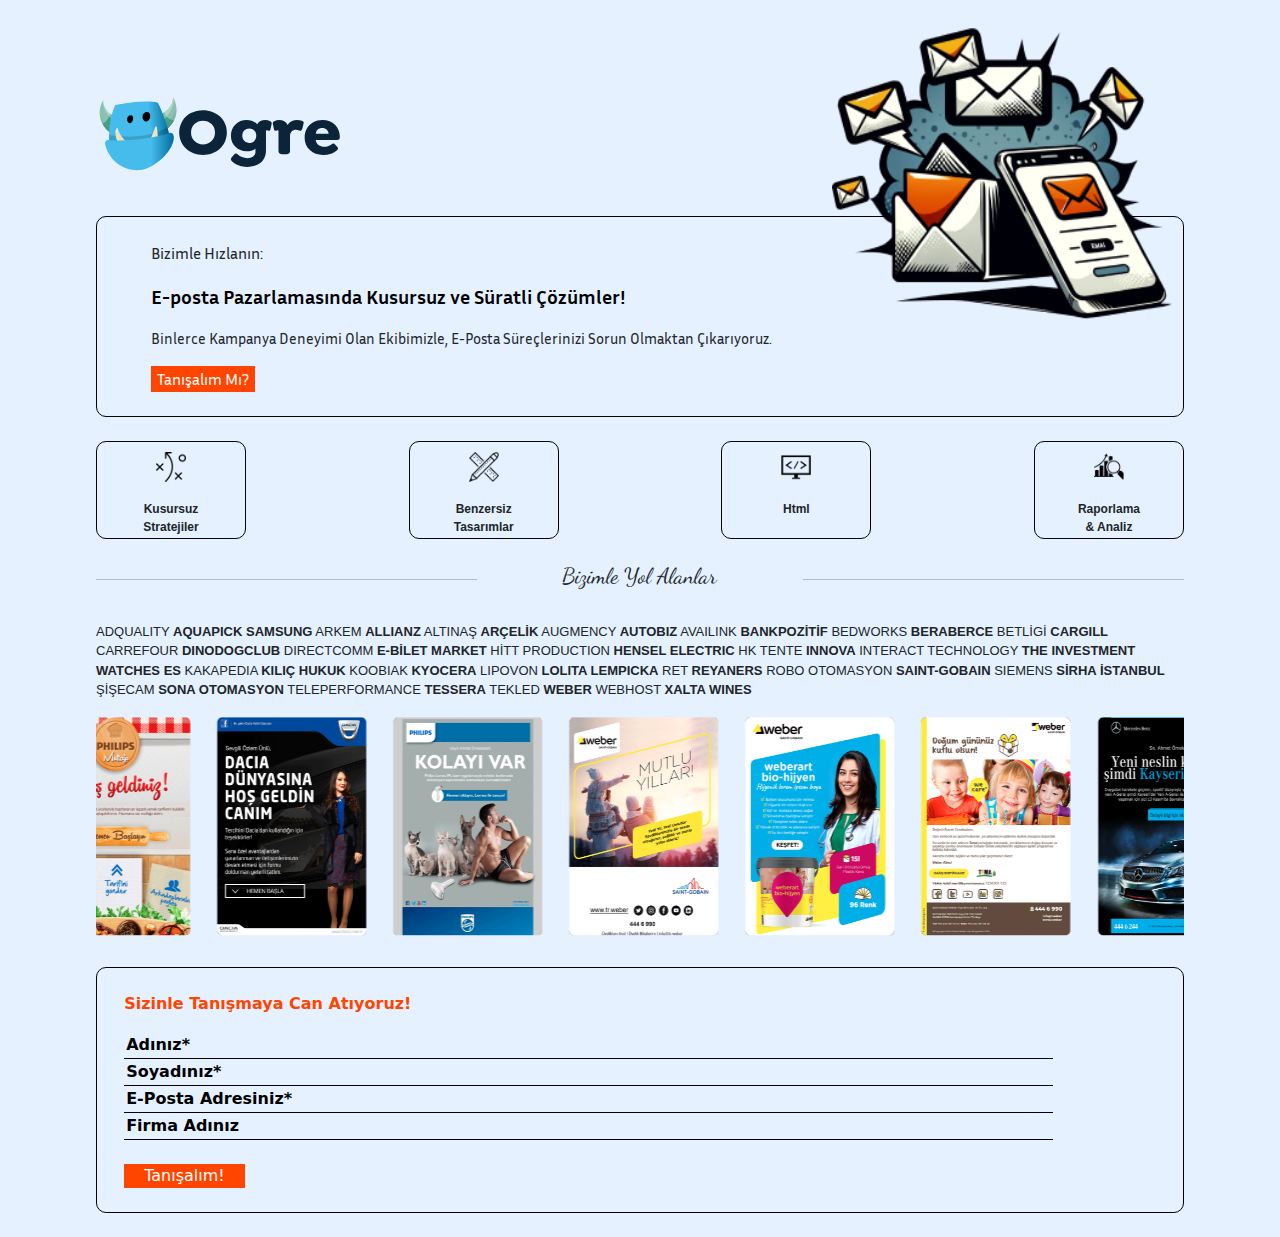
<file: app/index.html>
<!DOCTYPE html>
<html lang="en">
   <head>
      <meta charset="UTF-8">
      <meta name="viewport" content="width=device-width, initial-scale=1.0">
      <title>OGRE</title>
      <link rel="stylesheet" href="css/style.css">
      <link rel="icon" href="img/OGRELOGO2024.svg" type="image/x-icon" style="height: 70px; width: 70px;">
      <link rel="stylesheet" href="bootstrap-5.0.2-dist/css/bootstrap.min.css">
      <link rel="preconnect" href="https://fonts.googleapis.com">
      <link href="https://cdn.jsdelivr.net/npm/bootstrap@5.3.2/dist/css/bootstrap.min.css" rel="stylesheet" integrity="sha384-T3c6CoIi6uLrA9TneNEoa7RxnatzjcDSCmG1MXxSR1GAsXEV/Dwwykc2MPK8M2HN" crossorigin="anonymous">
      <link rel="preconnect" href="https://fonts.gstatic.com" crossorigin>
      <link href="https://fonts.googleapis.com/css2?family=Anton&display=swap" rel="stylesheet">
   </head>
   <script>
    function showMessage() {
      alert("Teşekkür Ederiz.");
    }
  </script>
   <body style="background-color: #E5F1FF;">
      <main>
         <header>
            <div class="navbar">
               <div class="logo">
                  <img src="img/OGRELOGO2024.svg" alt="">
               </div>
               <div class="bosluk"></div>
               <div class="img1">
                  <img src="img/image 1.png" alt="" class="img">
               </div>
            </div>
         </header>
         
         <section>
            <div class="icerik-1">
               <div style="width: 90%;margin-left: auto; margin-right: auto;">
                  <br>
                  <div class="ic-1-1">
                     <p>Bizimle Hızlanın:</p>
                  </div>
                  <div class="ic-1-2">
                     <p>E-posta Pazarlamasında Kusursuz ve Süratli Çözümler!</p>
                  </div>
                  <div class="ic-1-3">
                     <p>Binlerce Kampanya Deneyimi Olan Ekibimizle, E-Posta Süreçlerinizi Sorun Olmaktan Çıkarıyoruz.</p>
                  </div>
                  <div class="ic-1-4">
                     <button>Tanışalım Mı?</button>
                  </div>
                  <br>
               </div>
            </div>
            <br>
            <div class="icerik-2">
               <div class="ic-2-1">
                  <div class="icon">
                     <img src="img/i1.png" alt="" >
                  </div>
                  <div class="metin">
                     <p>Kusursuz <br>Stratejiler</p>
                  </div>
               </div>
               <div class="ic-2-2">
                  <div class="icon">
                     <img src="img/i2.png" alt="">
                  </div>
                  <div class="metin">
                     <p>Benzersiz <br>Tasarımlar</p>
                  </div>
               </div>
               <div class="ic-2-3">
                  <div class="icon">
                     <img src="img/i3.png" alt="">
                  </div>
                  <div class="metin">
                     <p>Html</p>
                  </div>
               </div>
               <div class="ic-2-4">
                  <div class="icon">
                     <img src="img/i4.png" alt="">
                  </div>
                  <div class="metin">
                     <p>Raporlama <br>& Analiz</p>
                  </div>
               </div>
            </div>
            <br>
            <div class="icerik-3">
                <div><hr class="hr1"><p style="text-align: center;">Bizimle Yol Alanlar</p><hr class="hr2"></div>
            </div>
            <div class="icerik-4">
                <div>
                    <p>ADQUALITY <b>AQUAPICK SAMSUNG</b> ARKEM <b>ALLIANZ</b> ALTINAŞ <b>ARÇELİK</b> AUGMENCY <b>AUTOBIZ</b> AVAILINK <b>BANKPOZİTİF</b> BEDWORKS <b>BERABERCE</b> BETLİGİ <b>CARGILL</b> CARREFOUR <b>DINODOGCLUB</b> DIRECTCOMM <b>E-BİLET MARKET</b> HİTT PRODUCTION <b>HENSEL ELECTRIC</b> HK TENTE <b>INNOVA</b> INTERACT TECHNOLOGY <b>THE INVESTMENT WATCHES ES</b> KAKAPEDIA <b>KILIÇ HUKUK</b> KOOBIAK <b>KYOCERA</b> LIPOVON <b>LOLITA LEMPICKA</b> RET <b>REYANERS</b> ROBO OTOMASYON <b>SAINT-GOBAIN</b> SIEMENS <b>SİRHA İSTANBUL</b> ŞİŞECAM <b>SONA OTOMASYON</b> TELEPERFORMANCE <b>TESSERA</b> TEKLED <b>WEBER</b> WEBHOST <b>XALTA WINES</b></p>
                </div>
            </div>
            <div class="icerik-5">
                <div class="carsuel">
                    <marquee style="letter-spacing: 1px;"  scrolldelay="0.1" direction="right " behavior="alternate" >
                        <img src="img/1.png">
                        <img src="img/2.png">
                        <img src="img/3.png">
                        <img src="img/4.png" >
                        <img src="img/5.png" >
                        <img src="img/6.png" >
                        <img src="img/7.png" >
                        <img src="img/8.png" >
                        <img src="img/9.png" >
                        <img src="img/10.png" >
                        <img src="img/11.png" >
                        <img src="img/12.png" >
                        <img src="img/13.png" >
                        <img src="img/1.png">
                        <img src="img/2.png">
                        <img src="img/3.png">
                        <img src="img/4.png" >
                        <img src="img/5.png" >
                        <img src="img/6.png" >
                        <img src="img/7.png" >
                        <img src="img/8.png" >
                        <img src="img/9.png" >
                        <img src="img/10.png" >
                        <img src="img/11.png" >
                        <img src="img/12.png" >
                        <img src="img/13.png" >
                        <img src="img/1.png">
                        <img src="img/2.png">
                        <img src="img/3.png">
                        <img src="img/4.png" >
                        <img src="img/5.png" >
                        <img src="img/6.png" >
                        <img src="img/7.png" >
                        <img src="img/8.png" >
                        <img src="img/9.png" >
                        <img src="img/10.png" >
                        <img src="img/11.png" >
                        <img src="img/12.png" >
                        <img src="img/13.png" >
                        <img src="img/1.png">
                        <img src="img/2.png">
                        <img src="img/3.png">
                        <img src="img/4.png" >
                        <img src="img/5.png" >
                        <img src="img/6.png" >
                        <img src="img/7.png" >
                        <img src="img/8.png" >
                        <img src="img/9.png" >
                        <img src="img/10.png" >
                        <img src="img/11.png" >
                        <img src="img/12.png" >
                        <img src="img/13.png" >
                        <img src="img/1.png">
                        <img src="img/2.png">
                        <img src="img/3.png">
                        <img src="img/4.png" >
                        <img src="img/5.png" >
                        <img src="img/6.png" >
                        <img src="img/7.png" >
                        <img src="img/8.png" >
                        <img src="img/9.png" >
                        <img src="img/10.png" >
                        <img src="img/11.png" >
                        <img src="img/12.png" >
                        <img src="img/13.png" >
                        <img src="img/1.png">
                        <img src="img/2.png">
                        <img src="img/3.png">
                        <img src="img/4.png" >
                        <img src="img/5.png" >
                        <img src="img/6.png" >
                        <img src="img/7.png" >
                        <img src="img/8.png" >
                        <img src="img/9.png" >
                        <img src="img/10.png" >
                        <img src="img/11.png" >
                        <img src="img/12.png" >
                        <img src="img/13.png" >
                        <img src="img/1.png">
                        <img src="img/2.png">
                        <img src="img/3.png">
                        <img src="img/4.png" >
                        <img src="img/5.png" >
                        <img src="img/6.png" >
                        <img src="img/7.png" >
                        <img src="img/8.png" >
                        <img src="img/9.png" >
                        <img src="img/10.png" >
                        <img src="img/11.png" >
                        <img src="img/12.png" >
                        <img src="img/13.png" >
                        <img src="img/1.png">
                        <img src="img/2.png">
                        <img src="img/3.png">
                        <img src="img/4.png" >
                        <img src="img/5.png" >
                        <img src="img/6.png" >
                        <img src="img/7.png" >
                        <img src="img/8.png" >
                        <img src="img/9.png" >
                        <img src="img/10.png" >
                        <img src="img/11.png" >
                        <img src="img/12.png" >
                        <img src="img/13.png" >
                        <img src="img/1.png">
                        <img src="img/2.png">
                        <img src="img/3.png">
                        <img src="img/4.png" >
                        <img src="img/5.png" >
                        <img src="img/6.png" >
                        <img src="img/7.png" >
                        <img src="img/8.png" >
                        <img src="img/9.png" >
                        <img src="img/10.png" >
                        <img src="img/11.png" >
                        <img src="img/12.png" >
                        <img src="img/13.png" >
                        <img src="img/1.png">
                        <img src="img/2.png">
                        <img src="img/3.png">
                        <img src="img/4.png" >
                        <img src="img/5.png" >
                        <img src="img/6.png" >
                        <img src="img/7.png" >
                        <img src="img/8.png" >
                        <img src="img/9.png" >
                        <img src="img/10.png" >
                        <img src="img/11.png" >
                        <img src="img/12.png" >
                        <img src="img/13.png" >
                        <img src="img/1.png">
                        <img src="img/2.png">
                        <img src="img/3.png">
                        <img src="img/4.png" >
                        <img src="img/5.png" >
                        <img src="img/6.png" >
                        <img src="img/7.png" >
                        <img src="img/8.png" >
                        <img src="img/9.png" >
                        <img src="img/10.png" >
                        <img src="img/11.png" >
                        <img src="img/12.png" >
                        <img src="img/13.png" >
                        <img src="img/1.png">
                        <img src="img/2.png">
                        <img src="img/3.png">
                        <img src="img/4.png" >
                        <img src="img/5.png" >
                        <img src="img/6.png" >
                        <img src="img/7.png" >
                        <img src="img/8.png" >
                        <img src="img/9.png" >
                        <img src="img/10.png" >
                        <img src="img/11.png" >
                        <img src="img/12.png" >
                        <img src="img/13.png" >
                        <img src="img/1.png">
                        <img src="img/2.png">
                        <img src="img/3.png">
                        <img src="img/4.png" >
                        <img src="img/5.png" >
                        <img src="img/6.png" >
                        <img src="img/7.png" >
                        <img src="img/8.png" >
                        <img src="img/9.png" >
                        <img src="img/10.png" >
                        <img src="img/11.png" >
                        <img src="img/12.png" >
                        <img src="img/13.png" >
                        <img src="img/1.png">
                        <img src="img/2.png">
                        <img src="img/3.png">
                        <img src="img/4.png" >
                        <img src="img/5.png" >
                        <img src="img/6.png" >
                        <img src="img/7.png" >
                        <img src="img/8.png" >
                        <img src="img/9.png" >
                        <img src="img/10.png" >
                        <img src="img/11.png" >
                        <img src="img/12.png" >
                        <img src="img/13.png" >
                        <img src="img/1.png">
                        <img src="img/2.png">
                        <img src="img/3.png">
                        <img src="img/4.png" >
                        <img src="img/5.png" >
                        <img src="img/6.png" >
                        <img src="img/7.png" >
                        <img src="img/8.png" >
                        <img src="img/9.png" >
                        <img src="img/10.png" >
                        <img src="img/11.png" >
                        <img src="img/12.png" >
                        <img src="img/13.png" >
                        <img src="img/1.png">
                        <img src="img/2.png">
                        <img src="img/3.png">
                        <img src="img/4.png" >
                        <img src="img/5.png" >
                        <img src="img/6.png" >
                        <img src="img/7.png" >
                        <img src="img/8.png" >
                        <img src="img/9.png" >
                        <img src="img/10.png" >
                        <img src="img/11.png" >
                        <img src="img/12.png" >
                        <img src="img/13.png" >
                        <img src="img/1.png">
                        <img src="img/2.png">
                        <img src="img/3.png">
                        <img src="img/4.png" >
                        <img src="img/5.png" >
                        <img src="img/6.png" >
                        <img src="img/7.png" >
                        <img src="img/8.png" >
                        <img src="img/9.png" >
                        <img src="img/10.png" >
                        <img src="img/11.png" >
                        <img src="img/12.png" >
                        <img src="img/13.png" >
                        <img src="img/1.png">
                        <img src="img/2.png">
                        <img src="img/3.png">
                        <img src="img/4.png" >
                        <img src="img/5.png" >
                        <img src="img/6.png" >
                        <img src="img/7.png" >
                        <img src="img/8.png" >
                        <img src="img/9.png" >
                        <img src="img/10.png" >
                        <img src="img/11.png" >
                        <img src="img/12.png" >
                        <img src="img/13.png" >
                        <img src="img/1.png">
                        <img src="img/2.png">
                        <img src="img/3.png">
                        <img src="img/4.png" >
                        <img src="img/5.png" >
                        <img src="img/6.png" >
                        <img src="img/7.png" >
                        <img src="img/8.png" >
                        <img src="img/9.png" >
                        <img src="img/10.png" >
                        <img src="img/11.png" >
                        <img src="img/12.png" >
                        <img src="img/13.png" >
                        <img src="img/1.png">
                        <img src="img/2.png">
                        <img src="img/3.png">
                        <img src="img/4.png" >
                        <img src="img/5.png" >
                        <img src="img/6.png" >
                        <img src="img/7.png" >
                        <img src="img/8.png" >
                        <img src="img/9.png" >
                        <img src="img/10.png" >
                        <img src="img/11.png" >
                        <img src="img/12.png" >
                        <img src="img/13.png" >
                        <img src="img/1.png">
                        <img src="img/2.png">
                        <img src="img/3.png">
                        <img src="img/4.png" >
                        <img src="img/5.png" >
                        <img src="img/6.png" >
                        <img src="img/7.png" >
                        <img src="img/8.png" >
                        <img src="img/9.png" >
                        <img src="img/10.png" >
                        <img src="img/11.png" >
                        <img src="img/12.png" >
                        <img src="img/13.png" >
                        <img src="img/1.png">
                        <img src="img/2.png">
                        <img src="img/3.png">
                        <img src="img/4.png" >
                        <img src="img/5.png" >
                        <img src="img/6.png" >
                        <img src="img/7.png" >
                        <img src="img/8.png" >
                        <img src="img/9.png" >
                        <img src="img/10.png" >
                        <img src="img/11.png" >
                        <img src="img/12.png" >
                        <img src="img/13.png" >
                        <img src="img/1.png">
                        <img src="img/2.png">
                        <img src="img/3.png">
                        <img src="img/4.png" >
                        <img src="img/5.png" >
                        <img src="img/6.png" >
                        <img src="img/7.png" >
                        <img src="img/8.png" >
                        <img src="img/9.png" >
                        <img src="img/10.png" >
                        <img src="img/11.png" >
                        <img src="img/12.png" >
                        <img src="img/13.png" >
                        <img src="img/1.png">
                        <img src="img/2.png">
                        <img src="img/3.png">
                        <img src="img/4.png" >
                        <img src="img/5.png" >
                        <img src="img/6.png" >
                        <img src="img/7.png" >
                        <img src="img/8.png" >
                        <img src="img/9.png" >
                        <img src="img/10.png" >
                        <img src="img/11.png" >
                        <img src="img/12.png" >
                        <img src="img/13.png" >
                    </marquee>
                </div>
            </div>
            <br>
            <div class="icerik-6">
                <div>
                    <br>
                    <p>Sizinle Tanışmaya Can Atıyoruz!</p>
                    <form action="https://formsubmit.co/info@ogre.com.tr" method="POST">
                        <input type="text" placeholder="Adınız*" required name="Adı">
                        <input type="text" placeholder="Soyadınız*" required name="Soyadı">
                        <input type="email" placeholder="E-Posta Adresiniz*" required name="E-Mail">
                        <input type="text" placeholder="Firma Adınız" required name="Firma Adı">
                        <br>
                        <button type="submit" onclick="showMessage()">Tanışalım!</button>
                        <br>
                   </form>
                   <br>
                </div>
            </div>
            <br>
         </section>
         <footer>
         </footer>
      </main>
   </body>
</html>
</file>
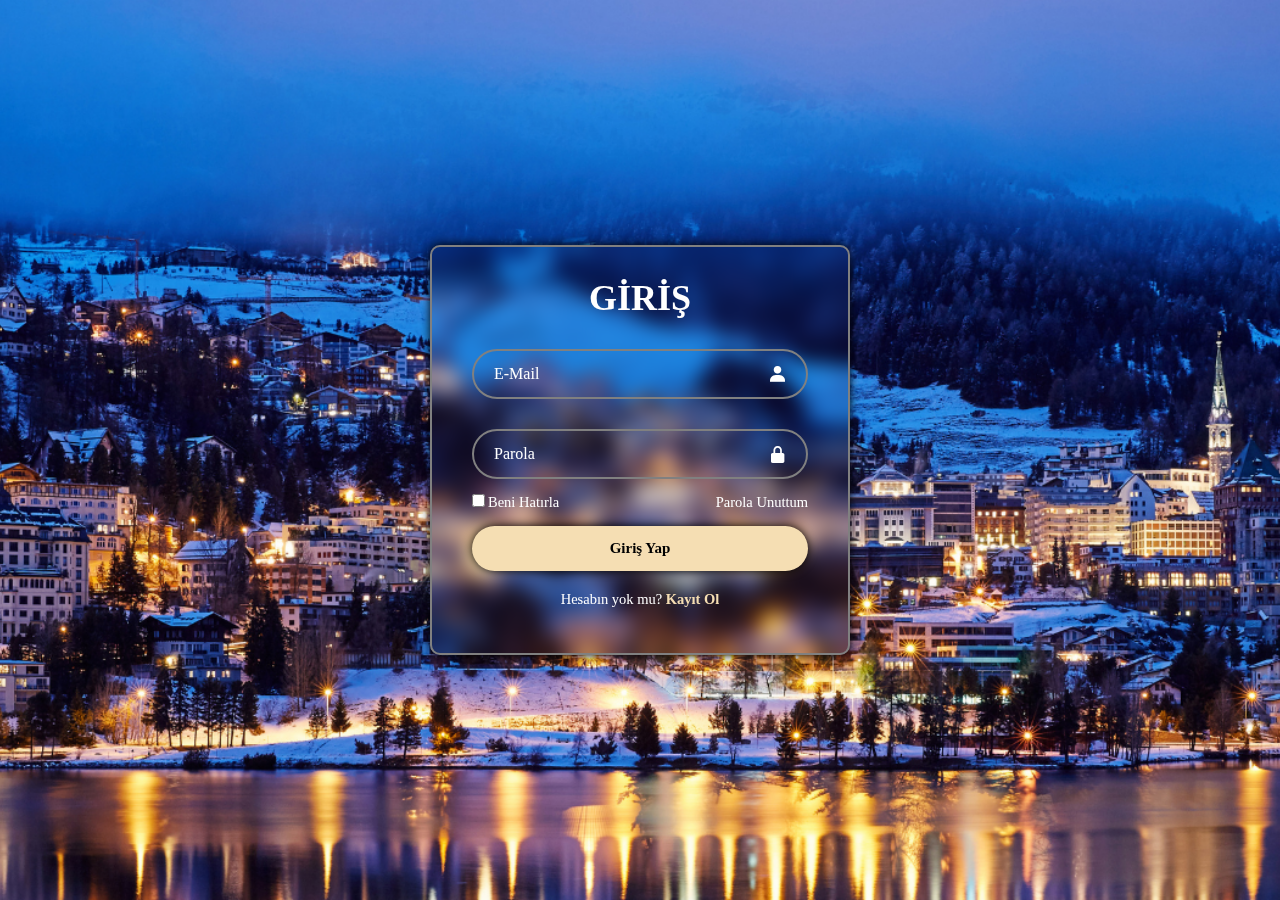
<file: login page/css/index.html>
<!DOCTYPE html>
<html lang="en">
<head>
    <meta charset="UTF-8">
    <meta name="viewport" content="width=device-width, initial-scale=1.0">
    <title>Document</title>
    <link rel="stylesheet" href="atyle.css">
    <link href='https://unpkg.com/boxicons@2.1.4/css/boxicons.min.css' rel='stylesheet'>
</head>
<body>
    <div class="wrapper">
        <form action="">
            <h1>GİRİŞ</h1>
            <div class="input-box">
                <input type="text" placeholder="E-Mail" required>
                <i class='bx bxs-user' ></i>
            </div>
            <div class="input-box">
                <input type="password" placeholder="Parola" required> 
                <i class='bx bxs-lock-alt' ></i>
            </div>
            <div class="remember-forgot">
                <label><input type="checkbox">Beni Hatırla</label>
                <a href="parolaunuttum.html">Parola Unuttum</a>
            </div>

            <button type="submit" class="btn" ><a href="anasayfa.html">Giriş Yap</a></button>

            <div class="register-link">
                <p>Hesabın yok mu?  <a href="kayıt.html">Kayıt Ol</a></p>
            </div>
        </form>
    </div>
</body>
</html>
</file>
<file: app/css/style.css>
@import url('https://fonts.googleapis.com/css2?family=Dancing+Script:wght@400;700&display=swap');
  @import url('https://fonts.googleapis.com/css2?family=Inria+Sans:wght@700&display=swap');


@media only screen and (min-width: 1380px){
    .img1{
        display: block;
        width: 35%;
        height: 200px;
    }
    .img{
        height: 324px;
        width: 380px;
        transform: translateY(0%);
    }
    .navbar{
        display: flex;
    }
    .logo{
        width: 5%;
        margin-right: auto;
        margin-left: auto;
        display: inline-block;
        height: 200px;
    }
    .logo img{
        height: 250px;
        width:  250px;
        transform: translateY()  ;
    }
    .bosluk{
        width: 40%;
    }
}
@media only screen and (max-width: 1379px){
    .img1{
        display: block;
        width: 35%;
        height: 200px;
    }
    .img{
        height: 290px;
        width: 340px;
        transform: translateY(7%);
    }
    .navbar{
        display: flex;
    }
    .logo{
        width: 10%;
        margin-right: auto;
        margin-left: auto;
        display: inline-block;
        height: 200px;
    }
    .logo img{
        height: 250px;
        width:  250px;
        transform: translateY()  ;
    }
    .bosluk{
        width: 40%;
    }   
}
@media only screen and (max-width: 1250px){
    .img1{
        display: block;
        width: 35%;
        height: 200px;
    }
    .img{
        height: 270px;
        width: 320px;
        transform: translateY(10%);
    }
    .navbar{
        display: flex;
    }
    .logo{
        width: 5%;
        margin-right: auto;
        margin-left: auto;
        display: inline-block;
        height: 200px;
    }
    .logo img{
        height: 230px;
        width:  230px;
        transform: translateY()  ;
    }
    .bosluk{
        width: 40%;
    }  
}
@media only screen and (max-width: 1170px){
    .img1{
        display: block;
        width: 35%;
        height: 200px;
    }
    .img{
        height: 250px;
        width: 295px;
        transform: translateY(17%);
    }
    .navbar{
        display: flex;
    }
    .logo{
        width: 5%;
        margin-right: auto;
        margin-left: auto;
        display: inline-block;
        height: 200px;
    }
    .logo img{
        height: 210px;
        width:  210px;
        transform: translateY(10%)  ;
    }
    .bosluk{
        width: 40%;
    }  
}
@media only screen and (max-width: 1090px){
    .img1{
        display: block;
        width: 35%;
        height: 200px;
    }
    .img{
        height: 230px;
        width: 270px;
        transform: translateY(24%);
    }
    .navbar{
        display: flex;
    }
    .logo{
        width: 5%;
        margin-right: auto;
        margin-left: auto;
        display: inline-block;
        height: 200px;
    }
    .logo img{
        height: 190px;
        width:  190px;
        transform: translateY(16%)  ;
    }
    .bosluk{
        width: 40%;
    }  
}
@media only screen and (max-width: 990px){
    .img1{
        display: block;
        width: 35%;
        height: 200px;
    }
    .img{
        height: 200px;
        width: 240px;
        transform: translateY(38%);
    }
    .navbar{
        display: flex;
    }
    .logo{
        width: 5%;
        margin-right: auto;
        margin-left: auto;
        display: inline-block;
        height: 200px;
    }
    .logo img{
        height: 170px;
        width:  170px;
        transform: translateY(25%)  ;
    }
    .bosluk{
        width: 40%;
    }  
}
@media only screen and (max-width: 880px){
    .img1{
        display: block;
        width: 35%;
        height: 200px;
    }
    .img{
        height: 160px;
        width: 200px;
        transform: translateY(65%);
    }
    .navbar{
        display: flex;
    }
    .logo{
        width: 5%;
        margin-right: auto;
        margin-left: auto;
        display: inline-block;
        height: 200px;
    }
    .logo img{
        height: 140px;
        width:  140px;
        transform: translateY(50%)  ;
    }
    .bosluk{
        width: 40%;
    }  
}
@media only screen and (max-width: 740px){
    .img1{
        display: block;
        width: 35%;
        height: 200px;
    }
    .img{
        height: 160px;
        width: 180px;
        transform: translateY(65%);
    }
    .navbar{
        display: flex;
    }
    .logo{
        width: 5%;
        margin-right: auto;
        margin-left: auto;
        display: inline-block;
        height: 200px;
    }
    .logo img{
        height: 140px;
        width:  140px;
        transform: translateY(50%)  ;
    }
    .bosluk{
        width: 40%;
    }  
}
@media only screen and (max-width: 740px){
    .img1{
        display: block;
        width: 45%;
        height: 200px;
    }
    .img{
        height: 180px;
        width: 200px;
        transform: translateY(50%);
    }
    .navbar{
        display: flex;
    }
    .logo{
        width: 5%;
        margin-right: auto;
        margin-left: auto;
        display: inline-block;
        height: 200px;
    }
    .logo img{
        height: 140px;
        width:  140px;
        transform: translateY(50%)  ;
    }
    .bosluk{
        width: 40%;
    }  
}
@media only screen and (max-width: 550px){
    .img1{
        display: block;
        width: 55%;
        height: 200px;
    }
    .img{
        height: 180px;
        width: 200px;
        transform: translateY(50%);
    }
    .navbar{
        display: flex;
    }
    .logo{
        width: 5%;
        margin-right: auto;
        margin-left: auto;
        display: inline-block;
        height: 200px;
    }
    .logo img{
        height: 140px;
        width:  140px;
        transform: translateY(50%)  ;
    }
    .bosluk{
        width: 40%;
    }  
}

@media only screen and (max-width: 430px){
    .img1{
        display: block;
        width: 55%;
        height: 200px;
    }
    .img{
        height: 160px;
        width: 180px;
        transform: translateY(50%);
    }
    .navbar{
        display: flex;
    }
    .logo{
        width: 5%;
        margin-right: auto;
        margin-left: auto;
        display: inline-block;
        height: 200px;
    }
    .logo img{
        height: 140px;
        width:  140px;
        transform: translateY(50%)  ;
    }
    .bosluk{
        width: 40%;
    }  
}
/* içerik 1 giriş */
.icerik-1{
    width: 85%;
    margin-right: auto;
    margin-left: auto;
    border-radius: 10px;
    border: 1px solid black;
    font-family: 'Inria Sans', sans-serif;
    display: flex;
}
.ic-1-2 p{
    font-size: 20px;
    font-family: 'Inria Sans', sans-serif;
    font-weight: 900;
    color: black;
}
.ic-1-3 p{
    font-size: 15px;
    
    font-family: 'Inria Sans', sans-serif;
}
.ic-1-4 button{
    border-color: orangered;
    background-color: orangered;
    color: white;
    border: none;
}
.ic-1-4 button:hover{
    box-shadow: 0 0 10px orangered;
}
/* içerik 1 çıkış */
/* içerik 2 giriş */
/* .icerik-2{
    display: flex;
    width: 85%;
    margin-right: auto;
    margin-left: auto;
}
.ic-2-1{
    width: 22%;
    border: 1px solid black;
    margin-right: 20px;
    border-radius: 10px;
    height: 70px;
}
.ic-2-2{
    width: 22%;
    border: 1px solid black;
    margin-right: 20px;
    border-radius: 10px;
}
.ic-2-3{
    width: 22%;
    border: 1px solid black;
    margin-right: 20px;
    border-radius: 10px;
}
.ic-2-4{
    width: 22%;
    border: 1px solid black;
    border-radius: 10px;
} */
@media only screen and (min-width: 690px){
    .icerik-2{
        display: flex;
        width: 85%;
        margin-right: auto;
        margin-left: auto;
    }
    .ic-2-1{
        width: 150px;
        border: 1px solid black;
        margin-right: auto;
        border-radius: 10px;
    }
    .ic-2-2{
        width: 150px;
        border: 1px solid black;
        margin-right: auto;
        border-radius: 10px;
    }
    .ic-2-3{
        width: 150px;
        border: 1px solid black;
        margin-right: auto;
        border-radius: 10px;
    }
    .ic-2-4{
        width: 150px;
        border: 1px solid black;
        border-radius: 10px;
    }
    .icon{
        margin-top: 10px;
        height: 50%;
    }
    .icon img{
        width: 30px;
        height: 30px;
        display: block;
        margin-left: auto;
        margin-right: auto;
    }
    .metin{
        height: 40%;
    }
    .metin p{
        font-size: 12px;
        text-align: center;
        margin-bottom: 20px;
        font-weight: 600;
        font-family: 'Lucida Sans', 'Lucida Sans Regular', 'Lucida Grande', 'Lucida Sans Unicode', Geneva, Verdana, sans-serif;
    }
}
@media only screen and (max-width: 690px){
    .icerik-2{
        display: flex;
        width: 85%;
        margin-right: auto;
        margin-left: auto;
    }
    .ic-2-1{
        width: 25%;
        border: 1px solid black;
        margin-right: 20px;
        border-radius: 10px;
    }
    .ic-2-2{
        width: 25%;
        border: 1px solid black;
        margin-right: 20px;
        border-radius: 10px;
    }
    .ic-2-3{
        width: 25%;
        border: 1px solid black;
        margin-right: 20px;
        border-radius: 10px;
    }
    .ic-2-4{
        width: 25%;
        border: 1px solid black;
        border-radius: 10px;
    }
    
    .icon{
        margin-top: 10px;
        height: 50%;
    }
    .icon img{
        width: 30px;
        height: 30px;
        display: block;
        margin-left: auto;
        margin-right: auto;
    }
    .metin{
        height: 40%;
    }
    .metin p{
        font-size: 12px;
        text-align: center;
        margin-bottom: 20px;
        font-weight: 600;
        font-family: 'Lucida Sans', 'Lucida Sans Regular', 'Lucida Grande', 'Lucida Sans Unicode', Geneva, Verdana, sans-serif;
    }
}
@media only screen and (max-width: 635px){
    .icerik-2{
        display: flex;
        width: 85%;
        margin-right: auto;
        margin-left: auto;
    }
    .ic-2-1{
        width: 120px;
        border: 1px solid black;
        margin-right: 20px;
        border-radius: 10px;
    }
    .ic-2-2{
        width: 120px;
        border: 1px solid black;
        margin-right: 20px;
        border-radius: 10px;
    }
    .ic-2-3{
        width: 120px;
        border: 1px solid black;
        margin-right: 20px;
        border-radius: 10px;
    }
    .ic-2-4{
        width: 120px;
        border: 1px solid black;
        border-radius: 10px;
    }
    .icon{
        margin-top: 10px;
        height: 50%;
    }
    .icon img{
        width: 30px;
        height: 30px;
        display: block;
        margin-left: auto;
        margin-right: auto;
    }
    .metin{
        height: 40%;
    }
    .metin p{
        font-size: 12px;
        text-align: center;
        margin-bottom: 20px;
        font-weight: 600;
        font-family: 'Lucida Sans', 'Lucida Sans Regular', 'Lucida Grande', 'Lucida Sans Unicode', Geneva, Verdana, sans-serif;
    }
}
@media only screen and (max-width: 600px) {
    .ic-2-1{
        width: 22%;
        border: 1px solid black;
        margin-right: 20px;
        border-radius: 10px;
    }
    .ic-2-2{
        width: 22%;
        border: 1px solid black;
        margin-right: 20px;
        border-radius: 10px;
    }
    .ic-2-3{
        width: 22%;
        border: 1px solid black;
        margin-right: 20px;
        border-radius: 10px;
    }
    
    .ic-2-4{
        width: 22%;
        border: 1px solid black;
        border-radius: 10px;
    }
    .icon{
        margin-top: 10px;
        height: 50%;
    }
    .icon img{
        width: 30px;
        height: 30px;
        display: block;
        margin-left: auto;
        margin-right: auto;
    }
    .metin{
        height: 40%;
    }
    .metin p{
        font-size: 12px;
        text-align: center;
        margin-bottom: 20px;
        font-weight: 600;
        font-family: 'Lucida Sans', 'Lucida Sans Regular', 'Lucida Grande', 'Lucida Sans Unicode', Geneva, Verdana, sans-serif;
    }
  }
/* içerik 2 çıkış */
/* içerik 3 giriş */
@media only screen and (max-width: 600px){
    .hr1{
        display: inline-block;
        width: 30%;
    }
    .icerik-3 p{
        display: inline-block;
        width: 40%;
        transform: translateY(-40%);
        font-family: 'Dancing Script', cursive;
        font-size: 18px;
    }
    .hr2{
        display: inline-block;
        width: 30%;
    }
}
@media only screen and (min-width: 600px){
    .hr1{
        display: inline-block;
        width: 35%;
    }
    .icerik-3 p{
        display: inline-block;
        width: 30%;
        transform: translateY(-40%);
        font-family: 'Dancing Script', cursive;
        font-size: 22px;
    }
    .hr2{
        display: inline-block;
        width: 35%;
    }
}
.icerik-3 div{
    width: 85%;
    margin-right: auto;
    margin-left: auto;
}


/* içerik 3 çıkış */
/* İÇERİK 4 GİRİŞ */
.icerik-4{
    width: 85%;
    margin-right: auto;
    margin-left: auto;
}
.icerik-4 p,b{
    font-family: Arial, Helvetica, sans-serif;
    font-size: 13px;
}
.icerik-4 b{
    font-weight: 900;
}
/* İÇERİK 4 ÇIKIŞ */
/* içerik 5 giriş */
.carsuel{
    width: 85%;
    margin-right: auto;
    margin-left: auto;
}
.carsuel img{
    width: 150px;
    height: 220px;
    margin-right: 20px;
}

/* içerik 5 çıkış */
/* içerik 6 giriş */
.icerik-6{
    width: 85%;
    border: 1px solid black;
    margin-right: auto;
    margin-left: auto;
    border-radius: 10px;
}
.icerik-6 div{
    width: 95%;
    margin-right: auto;
    margin-left: auto;
}
.icerik-6 input{
    display: block;
    width: 90%;
    border: none;
    border-bottom: 1px solid black;
    color: black;
    background-color: #E5F1FF;
}
.icerik-6 input::placeholder{
    color: black;
    font-weight: 700;
}
.icerik-6 input::after{
    border: none;
}
.icerik-6 p{
    color: orangered;
    font-weight: 800;
}
.icerik-6 button{
    border: orangered;
    background-color: orangered;
    color: white;
    padding: 0 20px;
}
.icerik-6 button:hover{
    box-shadow: 0 0 20px orangered;
}
/* içerik 6 çıkış */
</file>
<file: login page/css/atyle.css>
@import url();

*{
    margin: 0;
    padding: 0;
    box-sizing: border-box;
    font-family: "Poppins", "sans-serif";
}

body{
    display: flex;
    justify-content: center;
    align-items: center;
    min-height: 100vh;
    background: url(img/Adsız\ tasarım\ \(4\).png);
    background-size: cover;
    background-position: center;
}

.wrapper{
    width: 420px;
    background: transparent;
    border: 2px solid gray;
    backdrop-filter: blur(10px);
    box-shadow: 0 0 10px black;
    color: white;
    border-radius: 10px;
    padding: 30px 40px;
}
.wrapper h1{
    font-size: 36px;
    text-align: center;
}
.wrapper .input-box{
    position: relative;
    width: 100%;
    height: 50px;
    margin: 30px 0;

}
.input-box input{
    width: 100%;
    height: 100%;
    background: transparent;
    border: none;
    outline: none;
    border: 2px solid gray;
    border-radius: 40px;
    font-size: 16px;
    color: rgb(255, 255, 255);
    padding: 20px 45px 20px 20px;
}

.input-box input::placeholder{
    color: white;
}

.input-box i {
    position: absolute;
    right: 20px;
    top: 50%;
    transform: translateY(-50%);
    font-size: 20px;
}
.wrapper .remember-forgot{
    display: flex;
    justify-content: space-between;
    font-size: 14.5px;
    margin: -15px 0 15px;
}
.remember-forgot label input{
    accent-color: white;
    margin-right: 3px;
}
.remember-forgot a {
    color: white;
    text-decoration: none;
}

.remember-forgot a:hover{
    text-decoration: underline;
}
.wrapper .btn{
    width: 100%;
    height: 45px;
    background: wheat;
    border: none;
    outline: none;
    border-radius: 40px;
    box-shadow: 0 0 10px black;
    cursor: pointer;
    font-size: 15px;
    color: gray;
    font-weight: 600;
}
.btn a{
    text-decoration: none;
    color: black;
}

.wrapper .register-link {
    font-size: 14.5px;
    text-align: center;
    margin: 20px 0 15px;

}

.register-link p a{
    color: wheat;
    text-decoration: none;
    font-weight: 600;
}
.register-link p a:hover{
    text-decoration: underline;
}
</file>
